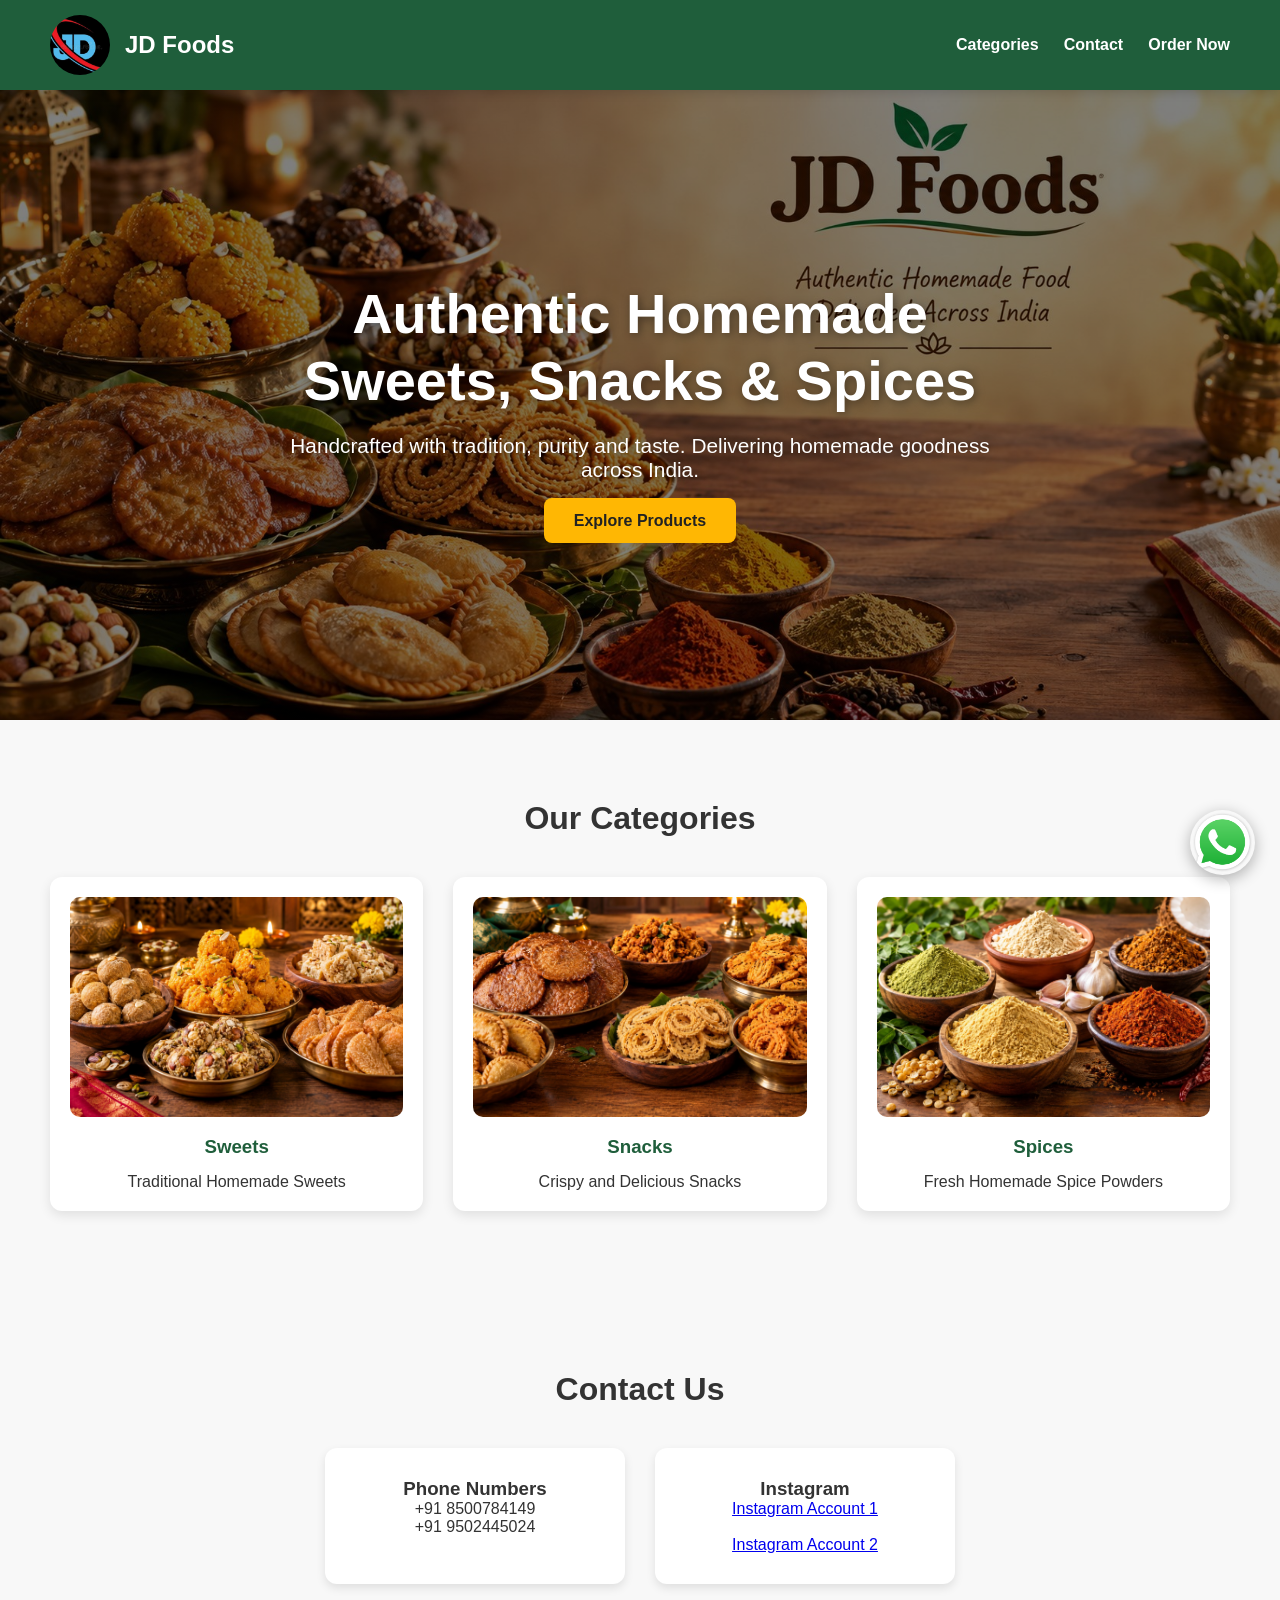
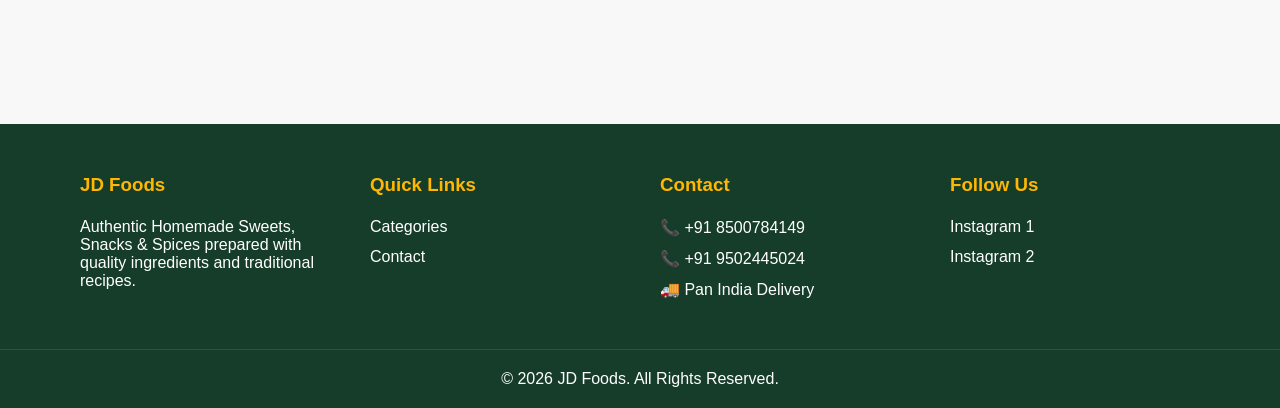
<file: index.html>
<!DOCTYPE html>
<html lang="en">

<head>
    <meta charset="UTF-8">
    <meta name="viewport" content="width=device-width, initial-scale=1.0">

    <title>JD Foods</title>

    <link rel="stylesheet" href="css/style.css">
</head>
<a
    href="https://wa.me/8500784149"
    target="_blank"
    class="floating-whatsapp"
>
    <img
        src="..\images\WhatsApp.jpg"
        alt="WhatsApp"
    >
</a>
<body>

    <!-- NAVBAR -->

    <header>
        <nav class="navbar">

            <div class="logo-container">
                <img src="images/logo.jpeg" alt="JD Foods Logo" class="logo">
                <h1>JD Foods</h1>
            </div>

            <ul class="nav-links">
                <li>
                    <a href="#categories">
                        Categories
                    </a>
                </li>
                <li>
                    <a href="#contact">
                        Contact
                    </a>
                </li>
                <li>
                    <a href="https://wa.me/8500784149"target="_blank">Order Now</a>
                </li>
            </ul>

        </nav>
    </header>

    <!-- HERO SECTION -->

    <section class="hero">

        <div class="hero-content">

            <h2>
                Authentic Homemade Sweets,
                Snacks & Spices
            </h2>

            <p>
                Handcrafted with tradition, purity and taste.
                Delivering homemade goodness across India.          
            </p>

            <a href="#categories" class="hero-btn">
                Explore Products
            </a>

        </div>

    </section>

    <!-- CATEGORY SECTION -->

    <section id="categories" class="categories">

        <h2 class="section-title">Our Categories</h2>

        <div class="category-grid">

            <a href="pages/sweets.html" class="category-card">

                <img
                    src="images/sweet.jpg"
                    alt="Sweets"
                    class="category-image"
                >
                <h3>Sweets</h3>
                <p>Traditional Homemade Sweets</p>
            </a>

            <a href="pages/snacks.html" class="category-card">

                <img
                    src="images/snack.jpg"
                    alt="Snacks"
                    class="category-image"
                >
                <h3>Snacks</h3>
                <p>Crispy and Delicious Snacks</p>
            </a>

            <a href="pages/spices.html" class="category-card">

                <img
                    src="images/spice.jpg"
                    alt="Spices"
                    class="category-image"
                >
                <h3>Spices</h3>
                <p>Fresh Homemade Spice Powders</p>
            </a>

        </div>

    </section>

    <!-- CONTACT SECTION -->

    <section id="contact" class="contact">

        <h2 class="section-title">Contact Us</h2>

        <div class="contact-container">

            <div class="contact-card">

                <h3>Phone Numbers</h3>

                <p>+91 8500784149</p>
                <p>+91 9502445024</p>

            </div>

            <div class="contact-card">

                <h3>Instagram</h3>

                <a href="https://www.instagram.com/jdnaturals6?stkn=cDR0ajhyZW1mdHF0" target="_blank">
                    Instagram Account 1
                </a>

                <br><br>

                <a href="https://www.instagram.com/jabeer_dil_se?stkn=MXJsMHlsMnMwOWlkeg==" target="_blank">
                    Instagram Account 2
                </a>

            </div>

        </div>

    </section>

    <!-- FOOTER -->

    <footer class="footer">

    <div class="footer-container">

        <div class="footer-section">

            <h3>JD Foods</h3>

            <p>
                Authentic Homemade Sweets,
                Snacks & Spices prepared
                with quality ingredients
                and traditional recipes.
            </p>

        </div>

        <div class="footer-section">

            <h3>Quick Links</h3>

            <a href="#categories">Categories</a>
            <a href="#contact">Contact</a>

        </div>

        <div class="footer-section">

            <h3>Contact</h3>

            <a href="tel:+918500784149">📞 +91 8500784149</a>
            <a href="tel:+919502445024">📞 +91 9502445024</a>

            <p>
                🚚 Pan India Delivery
            </p>

        </div>

        <div class="footer-section">

            <h3>Follow Us</h3>

            <a href="#" target="_blank">
                Instagram 1
            </a>

            <a href="#" target="_blank">
                Instagram 2
            </a>

        </div>

    </div>

    <div class="footer-bottom">

        <p>
            © 2026 JD Foods.
            All Rights Reserved.
        </p>

    </div>

</footer>

</body>

</html>
</file>
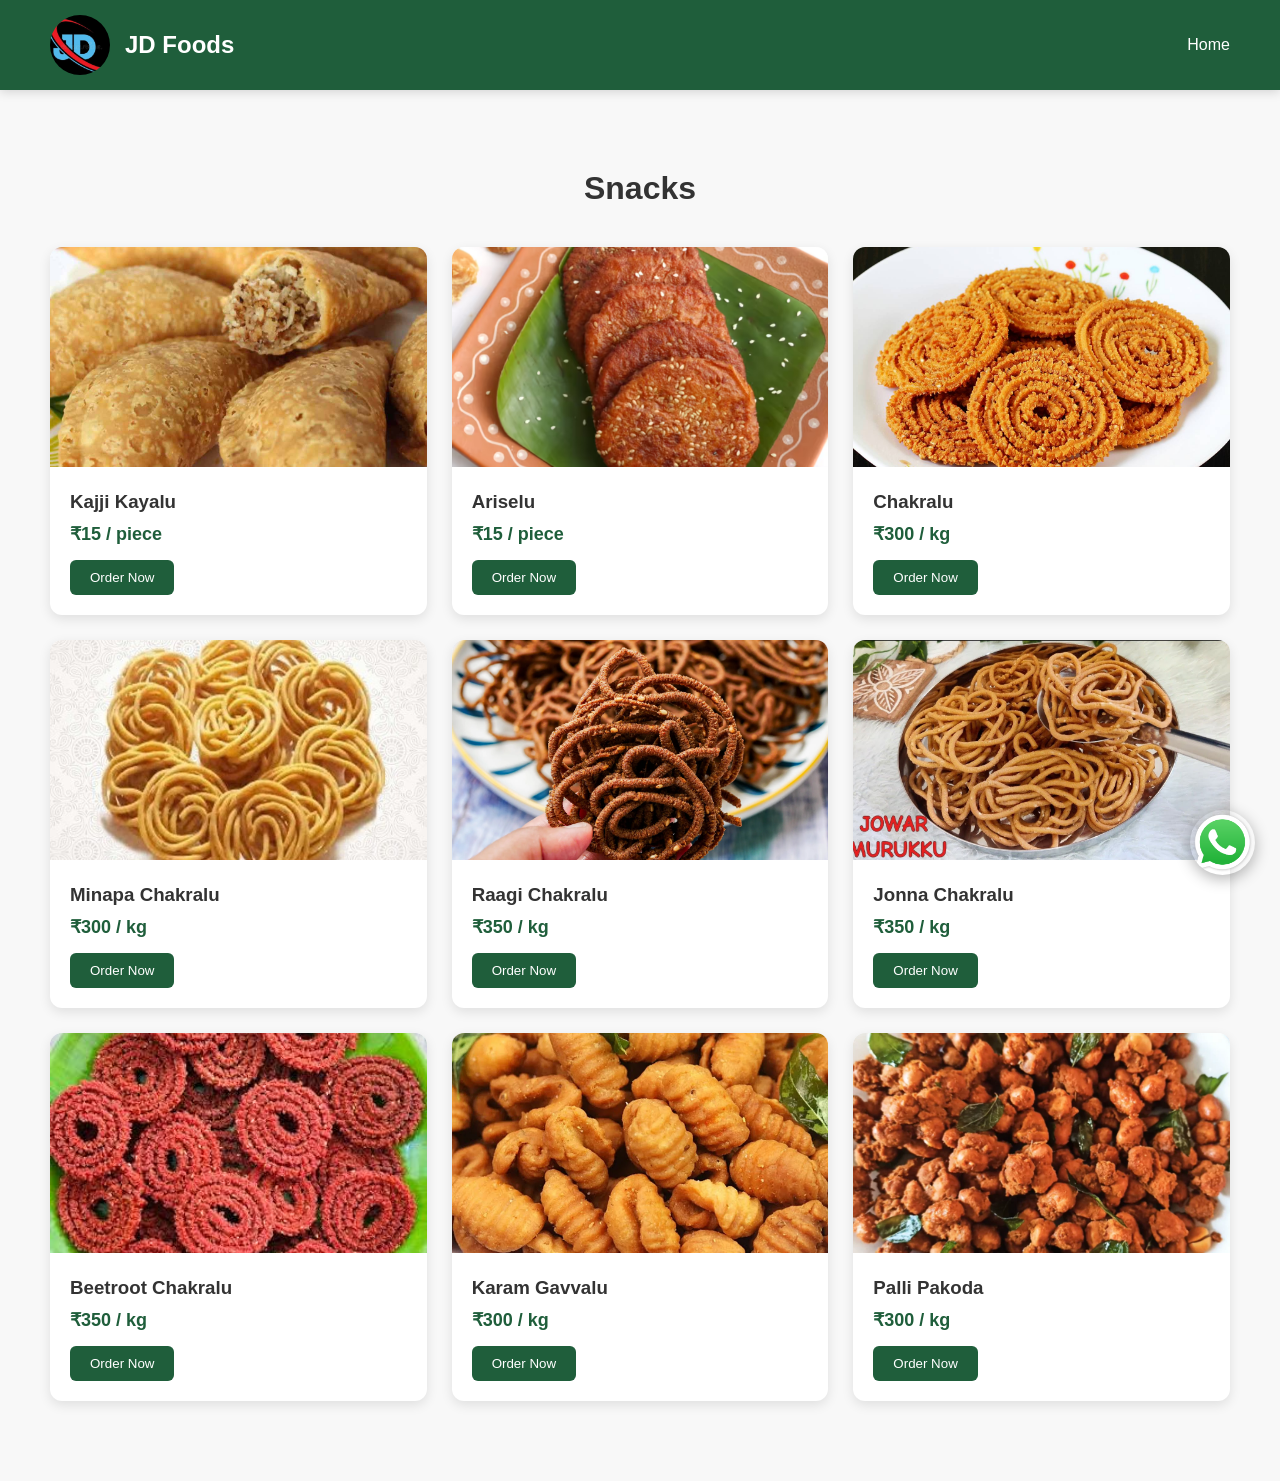
<file: pages/snacks.html>
<!DOCTYPE html>
<html lang="en">

<head>
    <meta charset="UTF-8">
    <meta name="viewport" content="width=device-width, initial-scale=1.0">
    <title>Sweets - JD Foods</title>

    <link rel="stylesheet" href="../css/style.css">
</head>

<a
    href="https://wa.me/8500784149"
    target="_blank"
    class="floating-whatsapp"
>
    <img
        src="..\images\WhatsApp.jpg"
        alt="WhatsApp"
    >
</a>

<!-- ORDER MODAL -->

<div id="orderModal" class="modal">

    <div class="modal-content">

        <span class="close-btn" onclick="closeModal()">
            &times;
        </span>

        <h2 id="modalProductName"></h2>

        <label id="quantityLabel">Quantity (Kg)</label>

        <input
            type="number"
            id="quantityInput"
            min="0.25"
            step="0.25"
            value="1"
        >

        <h3 id="calculatedPrice">
            Price: ₹0
        </h3>

        <input
            type="text"
            id="customerName"
            placeholder="Full Name"
        >

        <input
            type="tel"
            id="customerPhone"
            placeholder="Phone Number"
        >

        <textarea
            id="customerAddress"
            placeholder="Complete Address"
            rows="4"
        ></textarea>

        <input
            type="text"
            id="customerPincode"
            placeholder="Pincode"
        >

        <button
            class="whatsapp-btn"
            onclick="sendWhatsAppOrder()"
        >
            Order on WhatsApp
        </button>

    </div>

</div>
<body>

    <header>
        <nav class="navbar">

            <a 
                href="../index.html"
                class="logo-container"
                style="text-decoration:none;color:white;">
                <img src="../images/logo.jpeg"
                     alt="Logo"
                     class="logo">

                <h1>JD Foods</h1>
            </a>

            <a href="../index.html"
               style="color:white;text-decoration:none;">
               Home
            </a>

        </nav>
    </header>

    <section class="categories">

        <h2 class="section-title">
            Snacks
        </h2>

        <div id="products-container"
             class="product-grid">

        </div>

    </section>

    <script src="../js/app.js"></script>

    <script>
        loadProducts("snacks");
    </script>

</body>

</html>
</file>
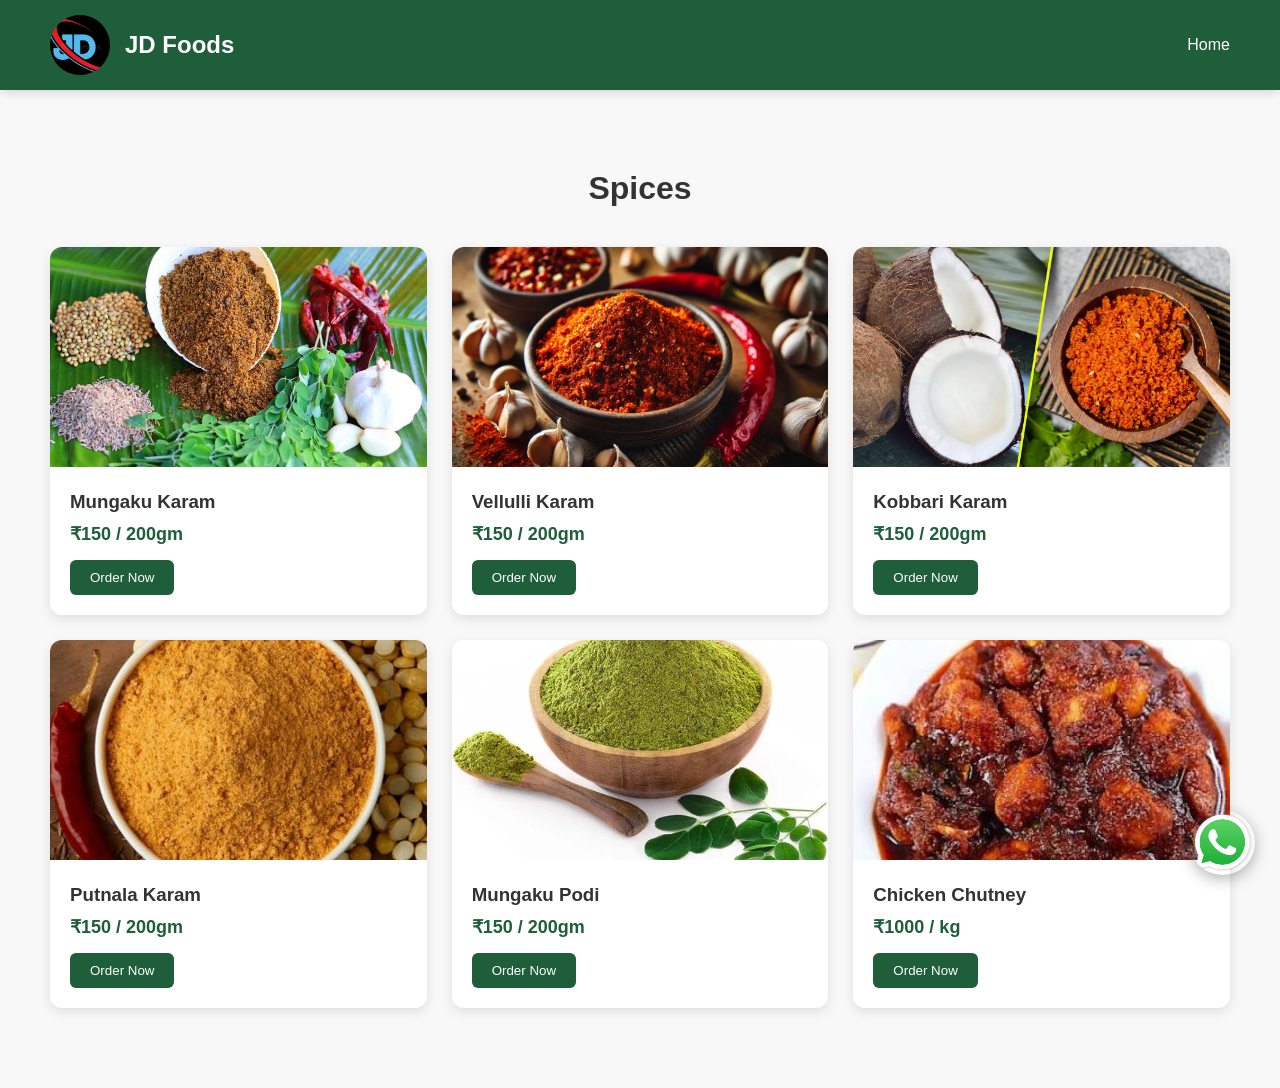
<file: pages/spices.html>
<!DOCTYPE html>
<html lang="en">

<head>
    <meta charset="UTF-8">
    <meta name="viewport" content="width=device-width, initial-scale=1.0">
    <title>Sweets - JD Foods</title>

    <link rel="stylesheet" href="../css/style.css">
</head>
<a
    href="https://wa.me/8500784149"
    target="_blank"
    class="floating-whatsapp"
>
    <img
        src="..\images\WhatsApp.jpg"
        alt="WhatsApp"
    >
</a>

<!-- ORDER MODAL -->

<div id="orderModal" class="modal">

    <div class="modal-content">

        <span class="close-btn" onclick="closeModal()">
            &times;
        </span>

        <h2 id="modalProductName"></h2>

        <label id="quantityLabel">Quantity (Kg)</label>

        <input
            type="number"
            id="quantityInput"
            min="0.25"
            step="0.25"
            value="1"
        >

        <h3 id="calculatedPrice">
            Price: ₹0
        </h3>

        <input
            type="text"
            id="customerName"
            placeholder="Full Name"
        >

        <input
            type="tel"
            id="customerPhone"
            placeholder="Phone Number"
        >

        <textarea
            id="customerAddress"
            placeholder="Complete Address"
            rows="4"
        ></textarea>

        <input
            type="text"
            id="customerPincode"
            placeholder="Pincode"
        >

        <button
            class="whatsapp-btn"
            onclick="sendWhatsAppOrder()"
        >
            Order on WhatsApp
        </button>

    </div>

</div>
<body>

    <header>
        <nav class="navbar">

            <a 
                href="../index.html"
                class="logo-container"
                style="text-decoration:none;color:white;">
                <img src="../images/logo.jpeg"
                     alt="Logo"
                     class="logo">

                <h1>JD Foods</h1>
            </a>

            <a href="../index.html"
               style="color:white;text-decoration:none;">
               Home
            </a>

        </nav>
    </header>

    <section class="categories">

        <h2 class="section-title">
            Spices
        </h2>

        <div id="products-container"
             class="product-grid">

        </div>

    </section>

    <script src="../js/app.js"></script>

    <script>
        loadProducts("spices");
    </script>

</body>

</html>
</file>
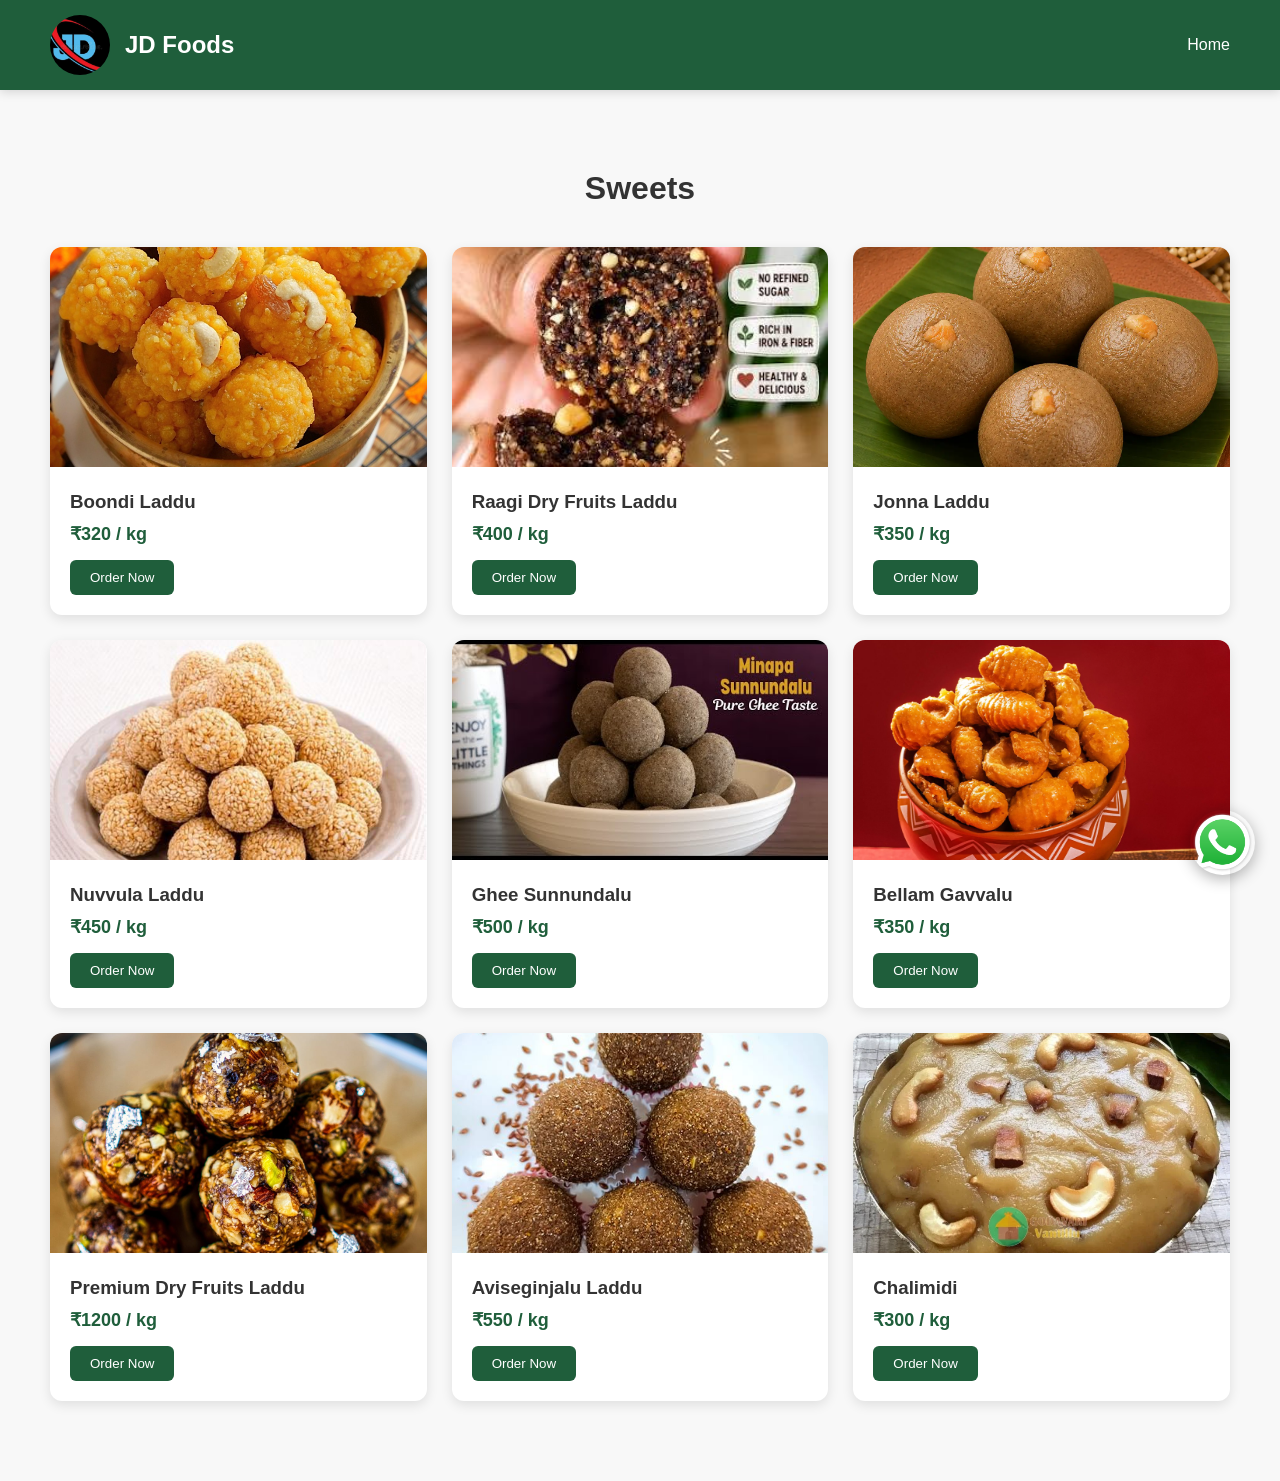
<file: pages/sweets.html>
<!DOCTYPE html>
<html lang="en">

<head>
    <meta charset="UTF-8">
    <meta name="viewport" content="width=device-width, initial-scale=1.0">
    <title>Sweets - JD Foods</title>

    <link rel="stylesheet" href="../css/style.css">
</head>
<a
    href="https://wa.me/8500784149"
    target="_blank"
    class="floating-whatsapp"
>
    <img
        src="..\images\WhatsApp.jpg"
        alt="WhatsApp"
    >
</a>

<!-- ORDER MODAL -->

<div id="orderModal" class="modal">

    <div class="modal-content">

        <span class="close-btn" onclick="closeModal()">
            &times;
        </span>

        <h2 id="modalProductName"></h2>

        <label id="quantityLabel">Quantity (Kg)</label>

        <input
            type="number"
            id="quantityInput"
            min="0.25"
            step="0.25"
            value="1"
        >

        <h3 id="calculatedPrice">
            Price: ₹0
        </h3>

        <input
            type="text"
            id="customerName"
            placeholder="Full Name"
        >

        <input
            type="tel"
            id="customerPhone"
            placeholder="Phone Number"
        >

        <textarea
            id="customerAddress"
            placeholder="Complete Address"
            rows="4"
        ></textarea>

        <input
            type="text"
            id="customerPincode"
            placeholder="Pincode"
        >

        <button
            class="whatsapp-btn"
            onclick="sendWhatsAppOrder()"
        >
            Order on WhatsApp
        </button>

    </div>

</div>
<body>

    <header>
        <nav class="navbar">

            <a 
                href="../index.html"
                class="logo-container"
                style="text-decoration:none;color:white;">
                <img src="../images/logo.jpeg"
                     alt="Logo"
                     class="logo">

                <h1>JD Foods</h1>
            </a>

            <a href="../index.html"
               style="color:white;text-decoration:none;">
               Home
            </a>

        </nav>
    </header>

    <section class="categories">

        <h2 class="section-title">
            Sweets
        </h2>

        <div id="products-container"
             class="product-grid">

        </div>

    </section>

    <script src="../js/app.js"></script>

    <script>
        loadProducts("sweets");
    </script>

</body>

</html>
</file>
<file: css/style.css>
*{
    margin:0;
    padding:0;
    box-sizing:border-box;
    font-family:Arial, Helvetica, sans-serif;
}

html{
    scroll-behavior:smooth;
}

body{
    background:#f8f8f8;
    color:#333;
}

/* NAVBAR */

.navbar{

    position:sticky;

    top:0;

    z-index:1000;

    display:flex;

    justify-content:space-between;

    align-items:center;

    padding:15px 50px;

    background:#1f5e3b;

    color:white;

    box-shadow:
        0 2px 10px rgba(0,0,0,0.15);
}

.logo-container{
    display:flex;
    align-items:center;
    gap:15px;
}

.logo{

    width:60px;
    height:60px;

    border-radius:50%;

    transition:0.3s;
}

.logo:hover{

    transform:rotate(5deg) scale(1.05);
}

.nav-links{
    display:flex;
    list-style:none;
    gap:25px;
}

.nav-links a{

    color:white;

    text-decoration:none;

    font-weight:600;

    position:relative;

    transition:0.3s;
}
.nav-links a:hover{
    color:#ffb703;
}

.nav-links a::after{

    content:"";

    position:absolute;

    left:0;
    bottom:-5px;

    width:0;

    height:2px;

    background:#ffb703;

    transition:0.3s;
}

.nav-links a:hover::after{

    width:100%;
}

/* HERO */

.hero{
    height:70vh;

    display:flex;
    justify-content:center;
    align-items:center;

    text-align:center;

    background:
        linear-gradient(
            rgba(0,0,0,0.5),
            rgba(0,0,0,0.5)
        ), 
        url("../images/hero.jpg");
    background-size: cover;
    background-position: center; 
    background-repeat:no-repeat;       
}

.hero-content{
    color:white;
    max-width:700px;
}

.hero-content h2{
    font-size:3.5rem;
    margin-bottom:20px;
    line-height:1.2;
    text-shadow:2px 2px 10px rgba(0,0,0,0.4);
}

.hero-content p{
    font-size:1.3rem;
    margin-bottom:30px;
    text-shadow:1px 1px 8px rgba(0,0,0,0.4);
}

.hero-btn{
    background:#ffb703;
    color:#222;

    padding:14px 30px;

    text-decoration:none;
    border-radius:8px;

    font-weight:bold;

    transition:0.3s;
}

.hero-btn:hover{
    transform:translateY(-3px);
}

/* SECTIONS */

.section-title{
    text-align:center;
    margin-bottom:40px;
    font-size:2rem;
}

.categories{
    padding:80px 50px;
}

/* CATEGORY CARDS */

.category-grid{
    display:grid;
    grid-template-columns:
    repeat(auto-fit,minmax(250px,1fr));

    gap:30px;
}

.category-image{

    width:100%;
    height:220px;

    object-fit:cover;

    border-radius:10px;

    margin-bottom:15px;
}

.category-card{

    background:white;

    padding:20px;

    text-align:center;

    text-decoration:none;

    color:#333;

    border-radius:12px;

    box-shadow:
        0 4px 12px rgba(0,0,0,0.1);

    transition:0.3s;
}

.category-card:hover{

    transform:translateY(-8px);

    box-shadow:
        0 8px 20px rgba(0,0,0,0.15);
}

.category-card h3{
    margin-bottom:15px;
    color:#1f5e3b;
}

/* CONTACT */

.contact{
    padding:80px 50px;
}

.contact-container{
    display:flex;
    justify-content:center;
    gap:30px;
    flex-wrap:wrap;
}

.contact-card{
    background:white;

    padding:30px;

    width:300px;

    text-align:center;

    border-radius:12px;

    box-shadow:
    0 4px 10px rgba(0,0,0,0.1);
}

/* FOOTER */

.footer{

    background:#163d29;

    color:white;

    margin-top:60px;
}

.footer-container{

    max-width:1200px;

    margin:auto;

    display:grid;

    grid-template-columns:
        repeat(auto-fit,minmax(220px,1fr));

    gap:40px;

    padding:50px 40px;
}

.footer-section{

    display:flex;

    flex-direction:column;

    gap:12px;
}

.footer-section h3{

    color:#ffb703;

    margin-bottom:10px;
}

.footer-section a{

    color:white;

    text-decoration:none;

    transition:0.3s;
}

.footer-section a:hover{

    color:#ffb703;
}

.footer-bottom{

    text-align:center;

    padding:20px;

    border-top:
        1px solid rgba(255,255,255,0.1);
}

/* MOBILE */

@media(max-width:768px){

    .navbar{
        flex-direction:column;
        gap:15px;
    }

    .hero-content h2{
        font-size:2rem;
    }

}

.product-grid{
    display:grid;

    grid-template-columns:
    repeat(auto-fit,minmax(280px,1fr));

    gap:25px;
}

.product-card{

    background:white;

    border-radius:12px;

    overflow:hidden;

    box-shadow:
    0 4px 12px rgba(0,0,0,0.1);

    transition:0.3s;
}

.product-card:hover{
    transform:translateY(-8px);
}

.product-card img{
    width:100%;
    height:220px;
    object-fit:cover;
}

.product-info{
    padding:20px;
}

.product-info h3{
    margin-bottom:10px;
}

.product-price{
    color:#1f5e3b;
    font-weight:bold;
    font-size:18px;
    margin-bottom:15px;
}

.order-btn{

    background:#1f5e3b;

    color:white;

    border:none;

    padding:10px 20px;

    border-radius:6px;

    cursor:pointer;
}

/* MODAL */

.modal{
    display:none;

    position:fixed;

    top:0;
    left:0;

    width:100%;
    height:100%;

    background:rgba(0,0,0,0.7);

    justify-content:center;
    align-items:center;

    z-index:999;
}

.modal-content{

    background:white;

    padding:30px;

    width:90%;
    max-width:500px;

    border-radius:12px;

    position:relative;

    display:flex;
    flex-direction:column;

    gap:15px;
}

.close-btn{

    position:absolute;

    right:20px;
    top:15px;

    font-size:28px;

    cursor:pointer;
}

.modal-content input,
.modal-content textarea,
.modal-content select{

    padding:12px;

    border:1px solid #ccc;

    border-radius:6px;
}

.whatsapp-btn{

    background:#25D366;

    color:white;

    border:none;

    padding:14px;

    border-radius:8px;

    cursor:pointer;

    font-size:16px;
}


/* FLOATING WHATSAPP */

.floating-whatsapp{

    position:fixed;

    right:25px;
    bottom:25px;

    width:65px;
    height:65px;

    border-radius:50%;

    overflow:hidden;

    box-shadow:
        0 4px 15px rgba(0,0,0,0.3);

    z-index:1000;

    transition:0.3s;
}

.floating-whatsapp img{

    width:100%;
    height:100%;

    object-fit:cover;
}

.floating-whatsapp:hover{

    transform:scale(1.1);
}
</file>
